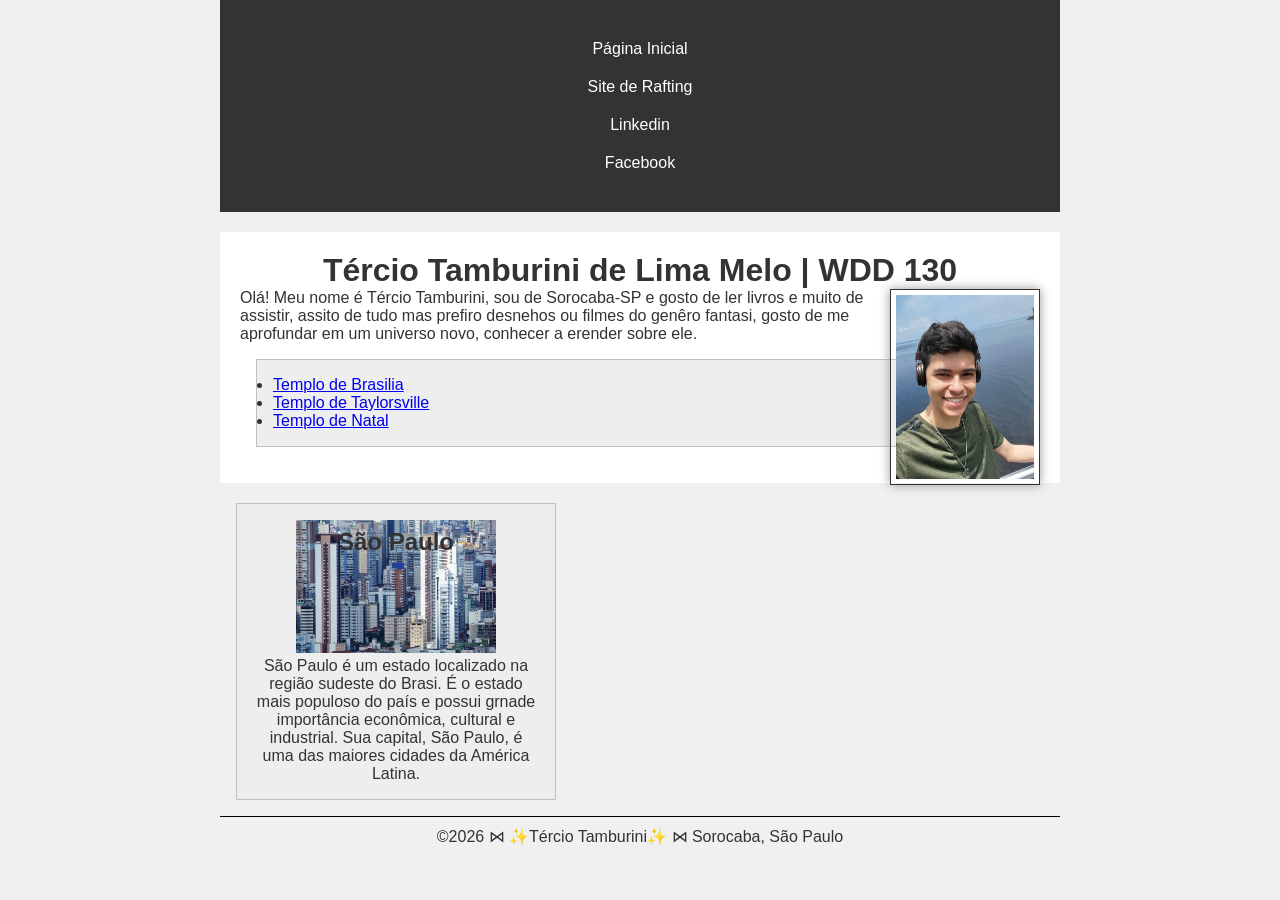
<file: index.html>
<!DOCTYPE html>
<html lang="pt-br">

<head>
    <meta charset="UTF-8">
    <meta name="viewport" content="width=device-width, initial-scale=1.0">
    <title>Tércio Tamburini de Lima Melo | WDD 130</title>
    <meta name="description"
      content="Página inicial de Tércio Tamburini de Lima Melo para o curso WDD130.">
    <meta name="author" content="Tércio Tamburini de Lima Melo">
    <link rel="stylesheet" href="estilos/estilos.css">
</head>

<body>

    <header>
        <nav>
            <a href="#">Página Inicial</a>
            <a href="wwr/">Site de Rafting</a>
            <a href="https://www.linkedin.com/in/t%C3%A9rcio-tamburini-a60530379/"
              target="_blank">Linkedin</a>
            <a href="https://www.facebook.com/teo.tamburini/" target="_blank">Facebook</a>

        </nav>
    </header>

    <main>
        <h1>Tércio Tamburini de Lima Melo | WDD 130</h1>
        <img src="imagens/perfil.jpg" alt="Olá, meu nome é Tércio Tamburini" width="200">

        <p>Olá! Meu nome é Tércio Tamburini, sou de Sorocaba-SP e gosto de ler livros e muito de
            assistir, assito de tudo mas prefiro desnehos ou filmes do genêro fantasi, gosto de me
            aprofundar em um universo novo, conhecer a erender sobre ele.</p>

        <ul class=" caixa">
            <li><a href="https://www.churchofjesuschrist.org/temples/details/brasilia-brazil-temple?lang=por" " target="
                  _blank">Templo de Brasilia</a></li>
            <li><a href="https://www.churchofjesuschrist.org/temples/details/taylorsville-utah-temple?lang=por"
                  target="_blank">Templo de Taylorsville</a></li>
            <li><a href="https://www.churchofjesuschrist.org/temples/details/natal-brazil-temple?lang=por"
                  target="_blank">Templo de Natal</a>
            </li>
        </ul>
    </main>

    <aside class="caixa">
        <h2>São Paulo</h2>
        <img src="imagens/sao-paulo.jpg" alt="Paisagem de São Paulo">
        <p>
            São Paulo é um estado localizado na região sudeste do Brasi.
            É o estado mais populoso do país e possui grnade importância
            econômica, cultural e industrial. Sua capital, São Paulo, é uma das
            maiores cidades da América Latina.
        </p>
    </aside>

    <footer>
        <p>©2026 ⋈ ✨Tércio Tamburini✨ ⋈ Sorocaba, São Paulo</p>
    </footer>

</body>

</html>
</file>
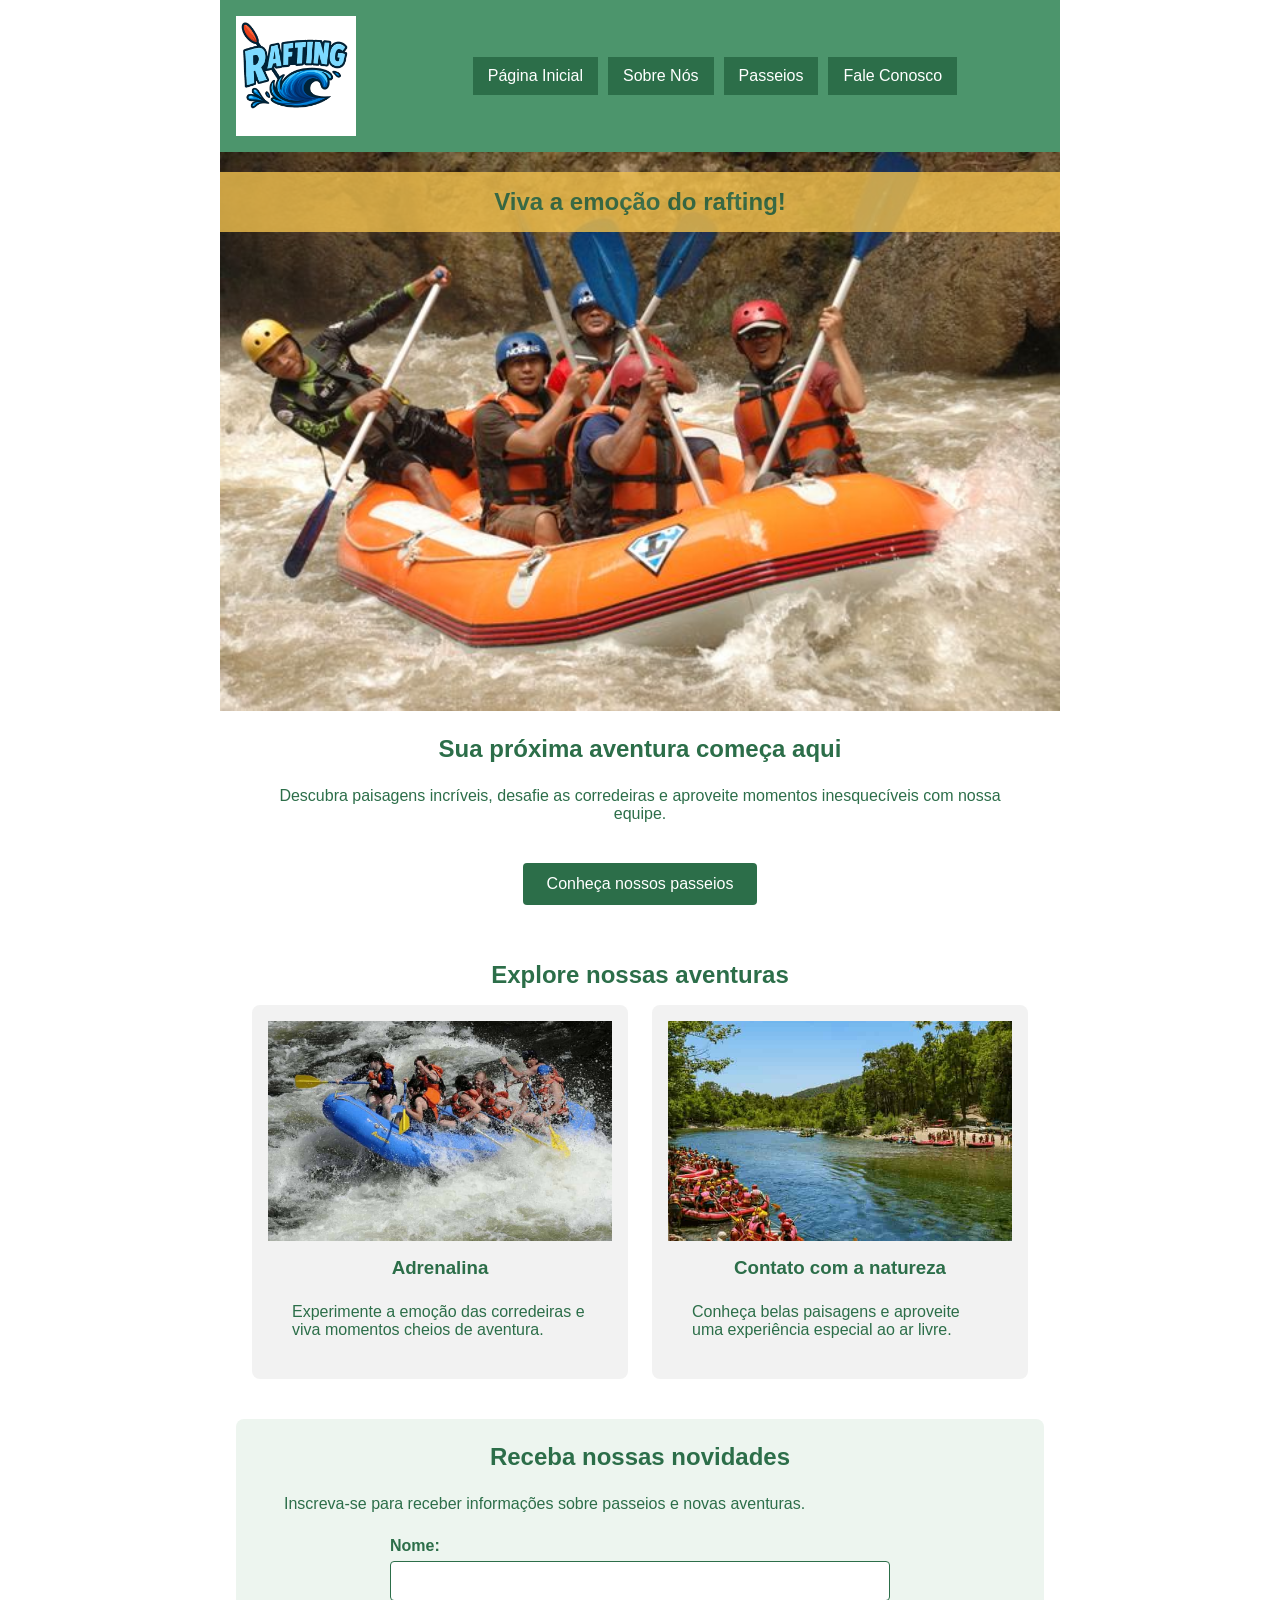
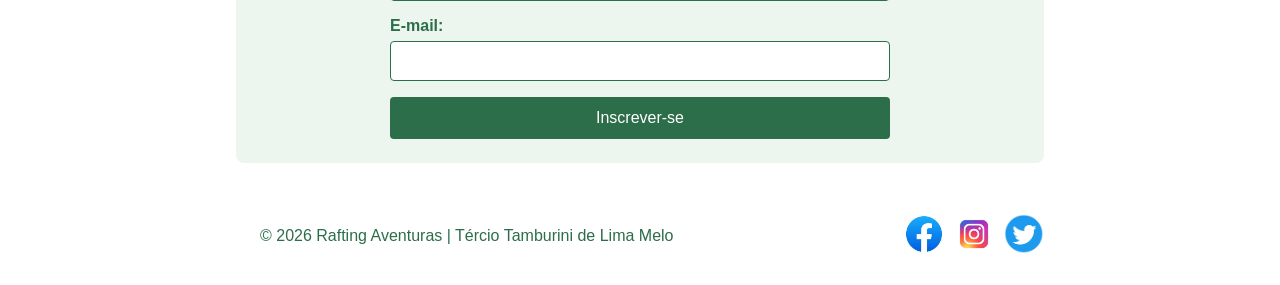
<file: wwr/index.html>
<!DOCTYPE html>
<html lang="pt-BR">

<head>
    <meta charset="UTF-8">
    <meta name="viewport" content="width=device-width, initial-scale=1.0">

    <title>Página Inicial | Rafting Aventuras</title>

    <meta name="description"
      content="Descubra as aventuras de rafting, explore nossos passeios e prepare-se para uma experiência emocionante na natureza.">

    <meta name="author" content="Tércio Tamburini de Lima Melo">

    <link rel="stylesheet" href="estilos/rafting.css">
</head>

<body>

    <header>
        <img src="imagens/logo.png" alt="Logo da Rafting Aventuras">

        <nav>
            <a href="index.html">Página Inicial</a>
            <a href="sobre.html">Sobre Nós</a>
            <a href="passeios.html">Passeios</a>
            <a href="contato.html">Fale Conosco</a>
        </nav>
    </header>

    <main>
        <section class="hero">
            <img src="imagens/rafting.jpg" alt="Grupo praticando rafting nas corredeiras de um rio">

            <h1>Viva a emoção do rafting!</h1>
        </section>

        <section class="chamada-inicial">
            <h2>Sua próxima aventura começa aqui</h2>

            <p>
                Descubra paisagens incríveis, desafie as corredeiras e
                aproveite momentos inesquecíveis com nossa equipe.
            </p>

            <a href="passeios.html">Conheça nossos passeios</a>
        </section>

        <section class="destaques">
            <h2>Explore nossas aventuras</h2>

            <div class="grade-destaques">
                <article>
                    <img src="imagens/rafting-aventura.jpg"
                      alt="Participantes aproveitando uma aventura de rafting">

                    <h3>Adrenalina</h3>

                    <p>
                        Experimente a emoção das corredeiras e viva
                        momentos cheios de aventura.
                    </p>
                </article>

                <article>
                    <img src="imagens/rafting-natureza.jpg" alt="Rafting em meio à natureza">

                    <h3>Contato com a natureza</h3>

                    <p>
                        Conheça belas paisagens e aproveite uma experiência
                        especial ao ar livre.
                    </p>
                </article>
            </div>
        </section>

        <section class="newsletter">
            <h2>Receba nossas novidades</h2>

            <p>
                Inscreva-se para receber informações sobre passeios
                e novas aventuras.
            </p>

            <form action="#" method="get">
                <div class="campo-newsletter">
                    <label for="nome-newsletter">Nome:</label>
                    <input type="text" id="nome-newsletter" name="nome" autocomplete="name"
                      required>
                </div>

                <div class="campo-newsletter">
                    <label for="email-newsletter">E-mail:</label>
                    <input type="email" id="email-newsletter" name="email" autocomplete="email"
                      required>
                </div>

                <button type="submit">Inscrever-se</button>
            </form>
        </section>
    </main>

    <footer>
        <p>© 2026 Rafting Aventuras | Tércio Tamburini de Lima Melo</p>

        <nav class="redes-sociais">
            <a href="#">
                <img src="imagens/facebook.png" alt="Facebook">
            </a>

            <a href="#">
                <img src="imagens/instagram.png" alt="Instagram">
            </a>

            <a href="#">
                <img src="imagens/twitter.png" alt="Twitter">
            </a>
        </nav>
    </footer>

</body>

</html>
</file>
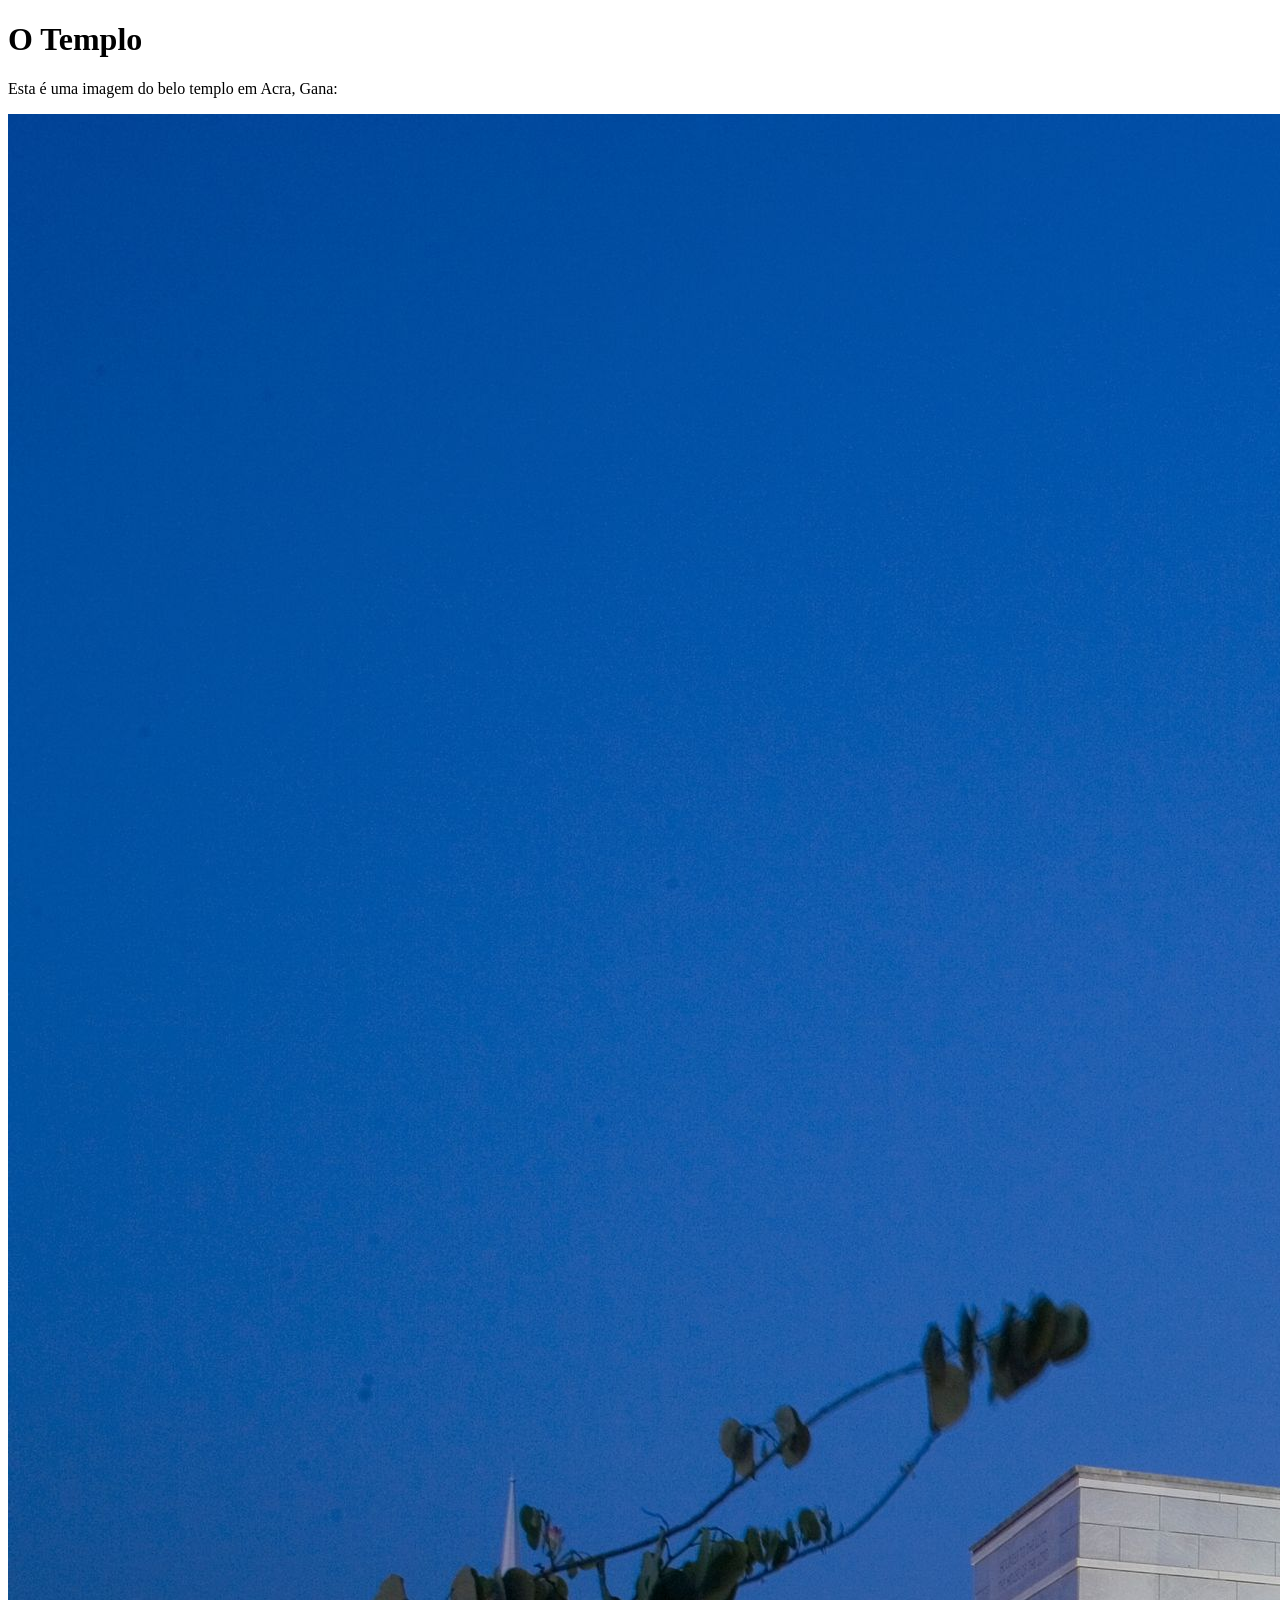
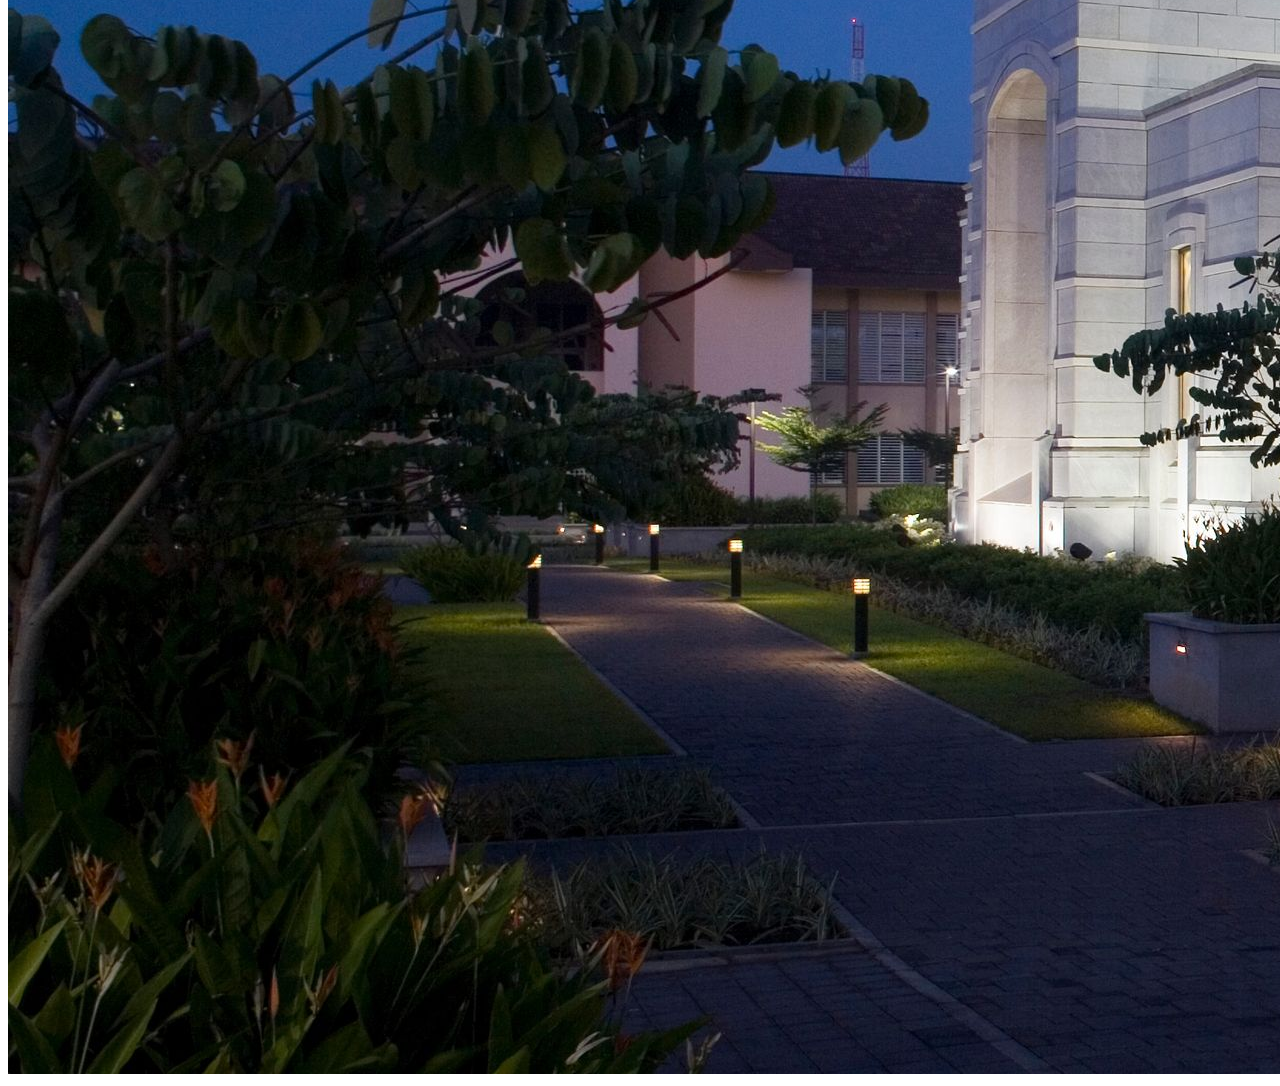
<file: semana01/imagens.html>
<!DOCTYPE html>
<html lang="pt-br">
<head>
    <meta charset="UTF-8">
    <meta name="viewport" content="width=device-width, initial-scale=1.0">
    <title>Imagem do Templo</title>
</head>
<body>
    <h1>O Templo</h1>
    <p>Esta é uma imagem do belo templo em Acra, Gana:</p>
    <img src="imagens/templo-largo.jpeg" alt="O Templo de Acra, Gana">
    
</body>
</html>
</file>
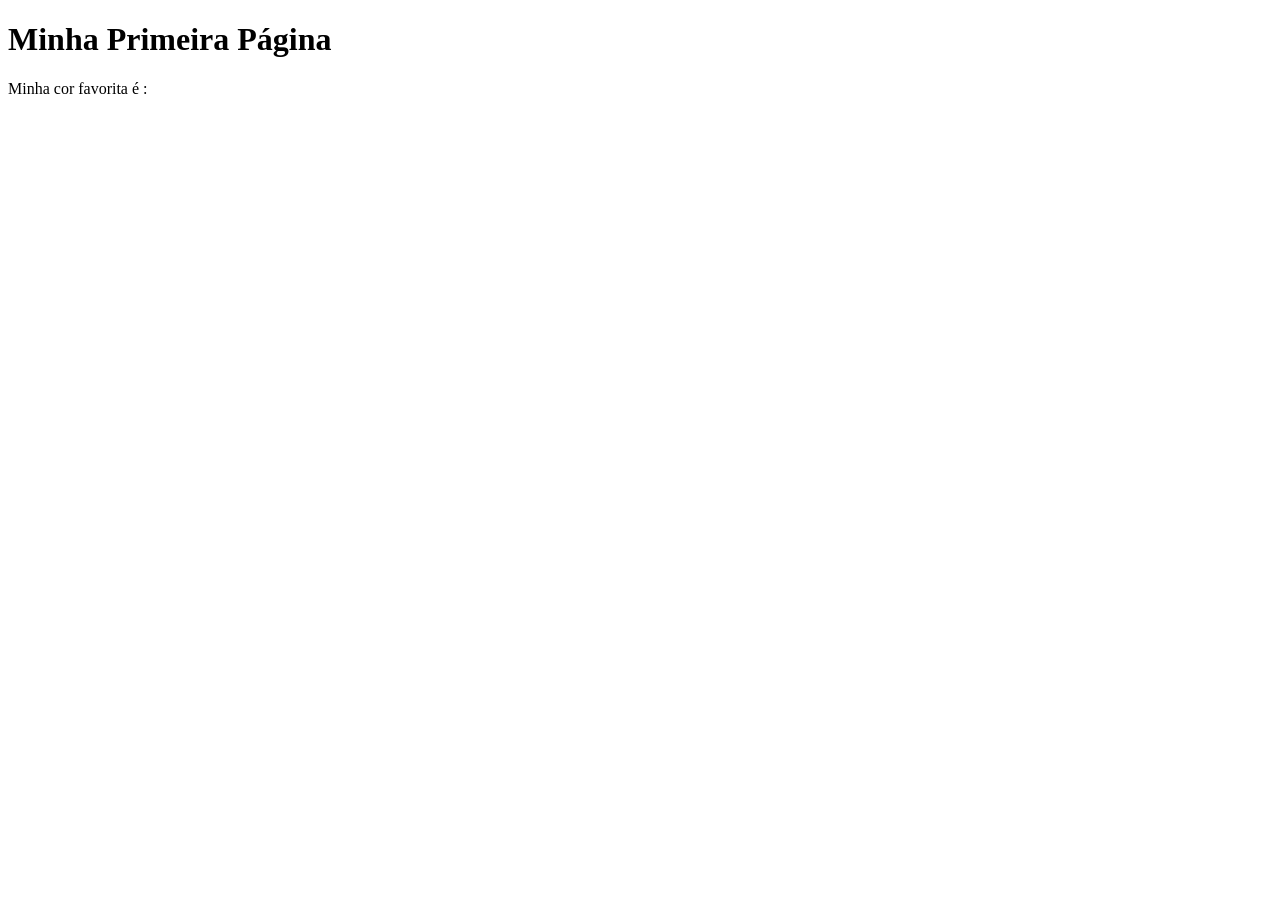
<file: semana01/primeira-pagina.html>
<!DOCTYPE html>
<html lang="pt-br">
<head>
    <meta charset="UTF-8">
    <meta name="viewport" content="width=device-width, initial-scale=1.0">
    <title>Minha Primeira Página</title>
</head>
<body>
    <h1>Minha Primeira Página</h1>
    <p>Minha cor favorita é : </p>
</body>
</html>
</file>
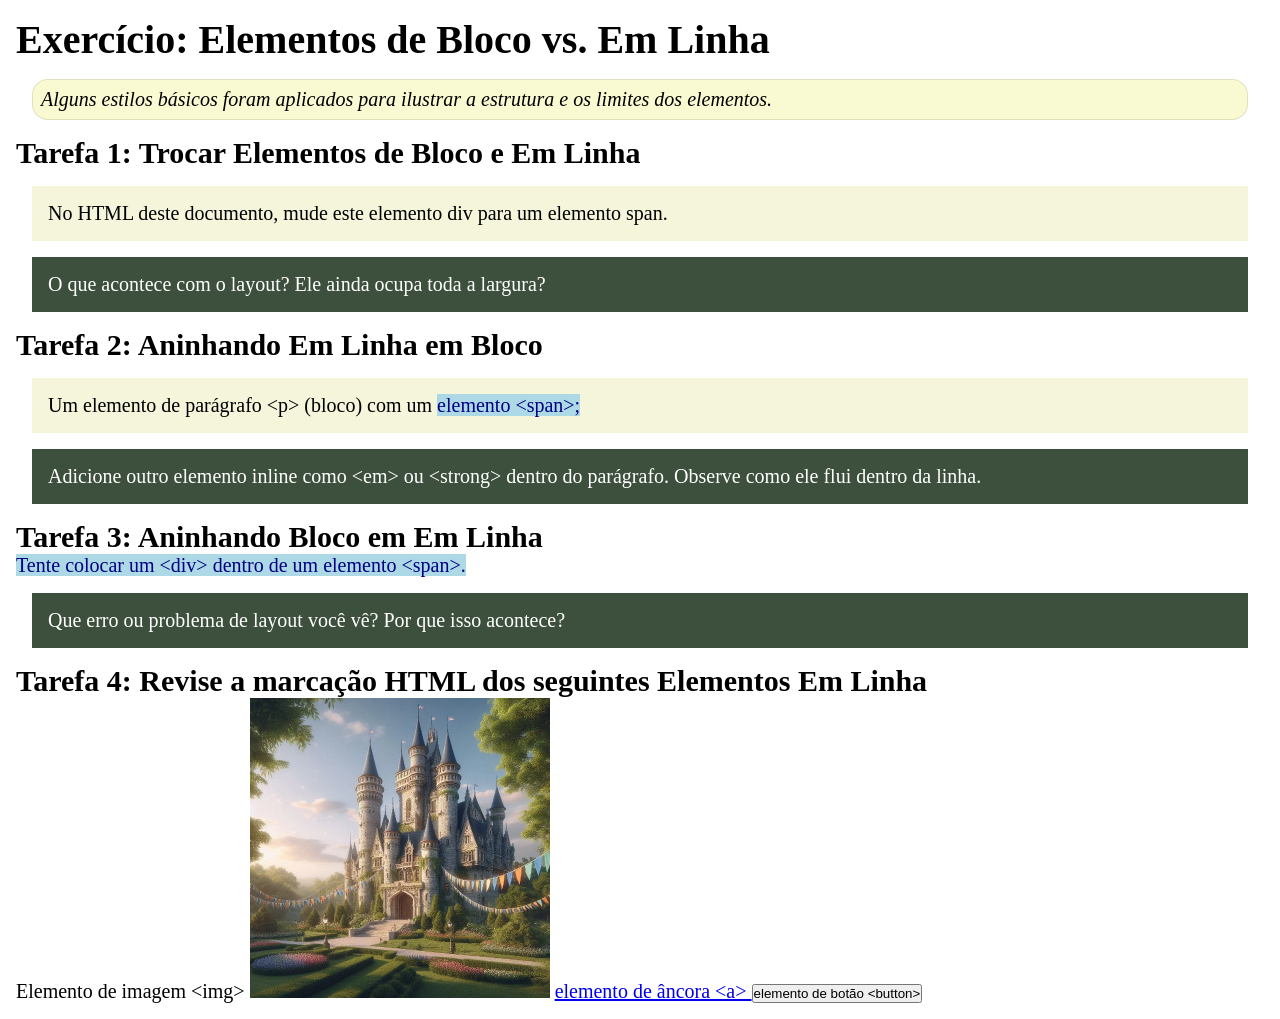
<file: semana02/bloco-vs-inline.html>
<!DOCTYPE html>
<html lang="pt-br">

<head>
    <meta charset="UTF-8">
    <meta name="viewport" content="width=device-width, initial-scale=1.0">
    <title>Exercício: Elementos de Bloco vs. Inline</title>
    <link rel="stylesheet" href="estilos/bloco-vs-inline.css">
</head>

<body>
    <main>
        <h1>Exercício: Elementos de Bloco vs. Em Linha</h1>
        <p class="note">Alguns estilos básicos foram aplicados para ilustrar a estrutura e os limites dos elementos.</p>

        <h2>Tarefa 1: Trocar Elementos de Bloco e Em Linha</h2>
        <div>No HTML deste documento, mude este elemento div para um elemento span.</div>

        <p class="question">O que acontece com o layout? Ele ainda ocupa toda a largura?</p>

        <h2>Tarefa 2: Aninhando Em Linha em Bloco</h2>
        <p>Um elemento de parágrafo &lt;p&gt; (bloco) com um <span>elemento &lt;span&gt;;</span></p>
        <p class="question">Adicione outro elemento inline como &lt;em&gt; ou &lt;strong&gt; dentro do parágrafo.
            Observe como ele flui dentro da linha.</p>

        <h2>Tarefa 3: Aninhando Bloco em Em Linha</h2>
        <span>Tente colocar um &lt;div&gt; dentro de um elemento &lt;span&gt;.</span>
        <p class="question">Que erro ou problema de layout você vê? Por que isso acontece?</p>


        <h2>Tarefa 4: Revise a marcação HTML dos seguintes Elementos Em Linha</h2>
        Elemento de imagem &lt;img&gt;
        <img src="imagens/castelo.webp" alt="imagem (imagens estão em linha)" width="300" height="300">
        <a href="https://churchofjesuschrist.org">elemento de âncora &lt;a&gt; </a>
        <button type="button">elemento de botão &lt;button&gt;</button>
    </main>
</body>

</html>
</file>
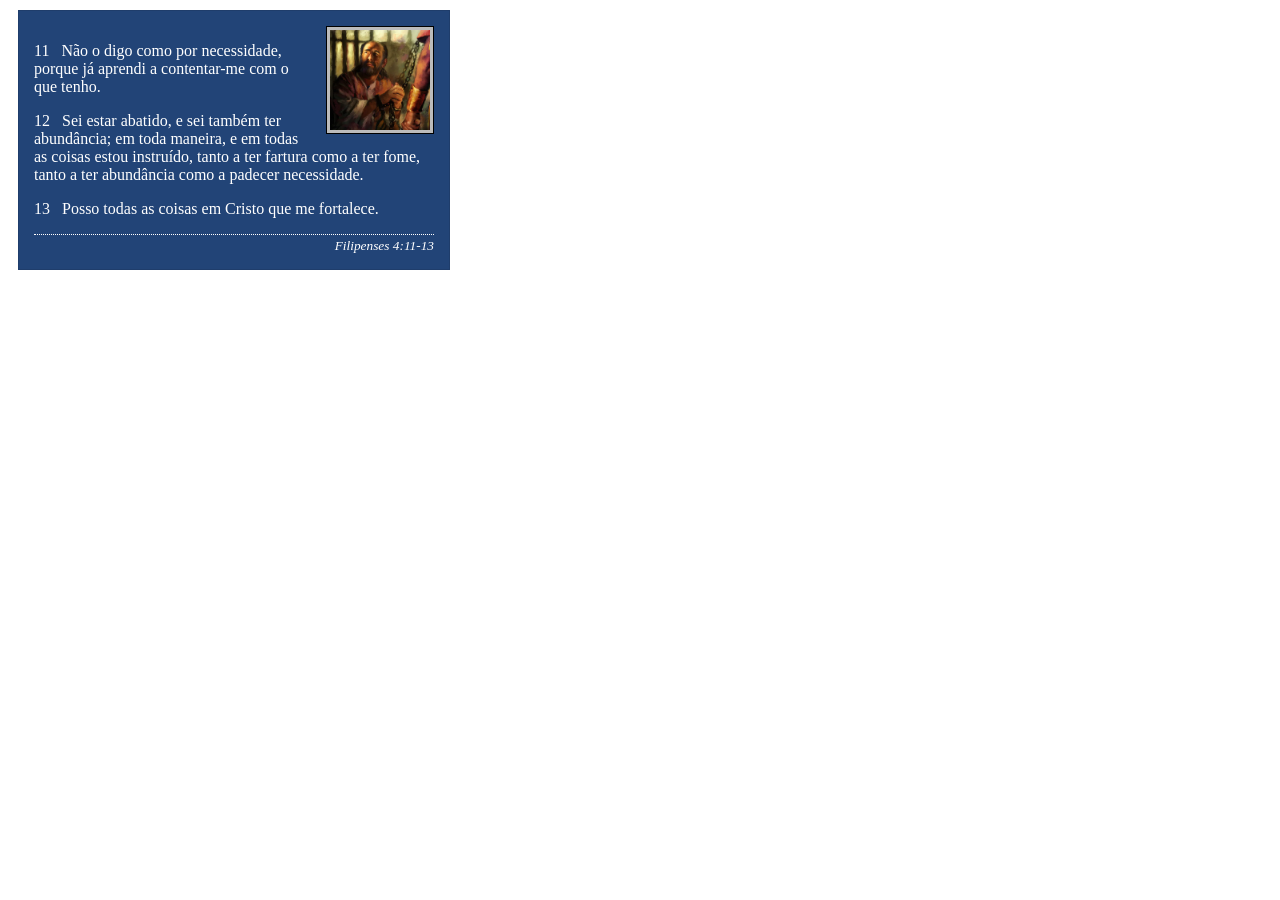
<file: semana02/box-model-solucao.html>
<!DOCTYPE html>
<html lang="pt-br">

<head>
    <meta charset="UTF-8">
    <meta name="viewport" content="width=device-width, initial-scale=1.0">
    <title>Atividade de Box Model</title>
    <link rel="stylesheet" href="estilos/box-model-solucao.css">
</head>

<body>
    <main>
        <div class="callout">
            <img src="imagens/apostolo-paulo-preso.webp" alt="Apóstolo Paulo - Preso em Roma" width="200" height="200">
            <blockquote>
                <p>11 &nbsp; Não o digo como por necessidade, porque já aprendi a contentar-me com o que tenho.</p>
                <p>12 &nbsp; Sei estar abatido, e sei também ter abundância; em toda maneira, e em todas as coisas estou
                    instruído, tanto a ter fartura como a ter fome, tanto a ter abundância como a padecer necessidade.
                </p>
                <p>13 &nbsp; Posso todas as coisas em Cristo que me fortalece.</p>
            </blockquote>
            <cite>Filipenses 4:11-13</cite>
        </div>
    </main>
</body>

</html>
</file>
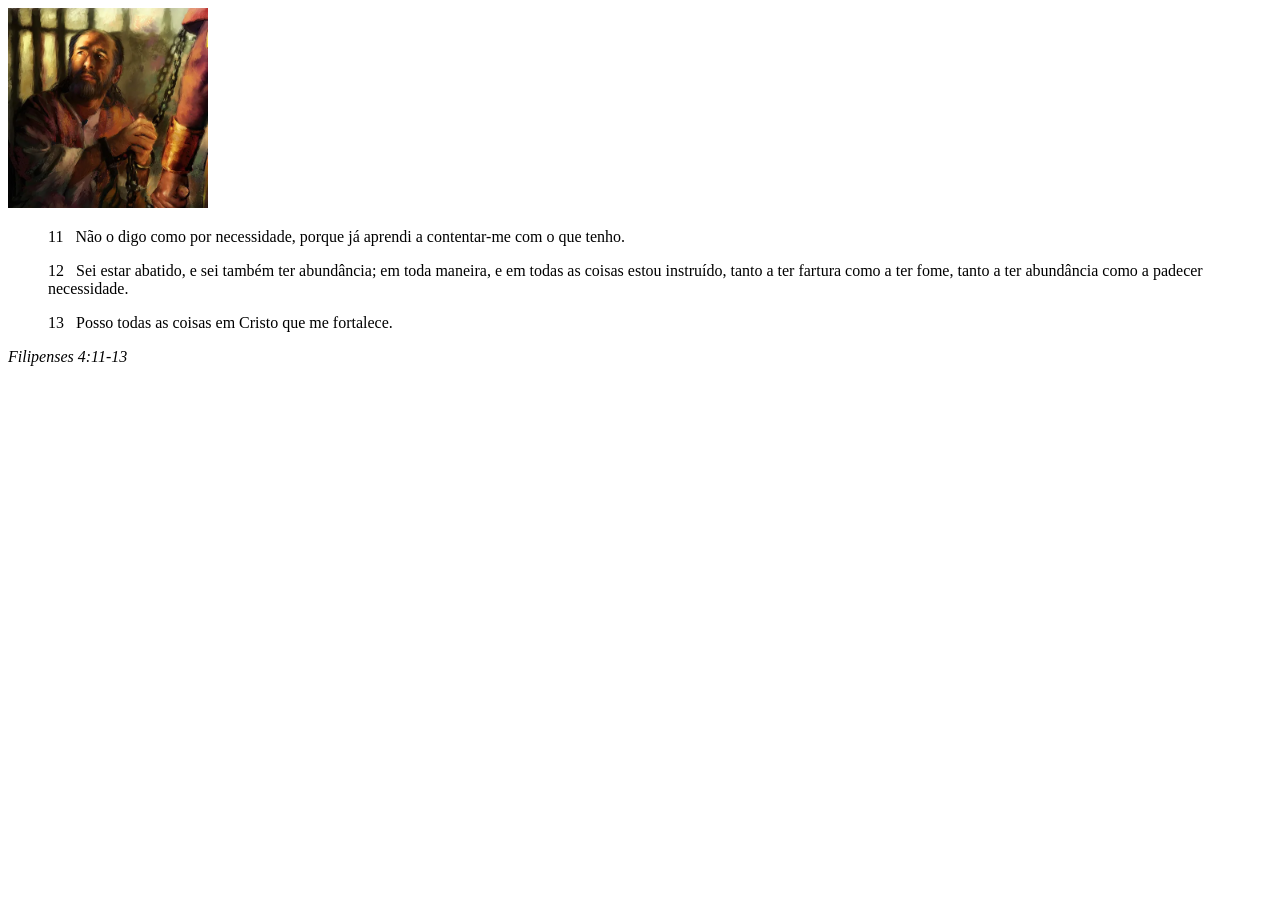
<file: semana02/box-model.html>
<!DOCTYPE html>
<html lang="pt-br">
<head>
    <meta charset="UTF-8">
    <meta name="viewport" content="width=device-width, initial-scale=1.0">
    <title>Atividade de Box Model</title>
</head>
<body>
    <main>
        <div class="callout">
            <img src="imagens/apostolo-paulo-preso.webp" alt="Apóstolo Paulo - Preso em Roma" width="200" height="200">
            <blockquote>
                <p>11 &nbsp; Não o digo como por necessidade, porque já aprendi a contentar-me com o que tenho.</p>
                <p>12 &nbsp; Sei estar abatido, e sei também ter abundância; em toda maneira, e em todas as coisas estou instruído, tanto a ter fartura como a ter fome, tanto a ter abundância como a padecer necessidade.</p>
                <p>13 &nbsp; Posso todas as coisas em Cristo que me fortalece.</p>
            </blockquote>
            <cite>Filipenses 4:11-13</cite>
        </div>
    </main>
</body>
</html>
</file>
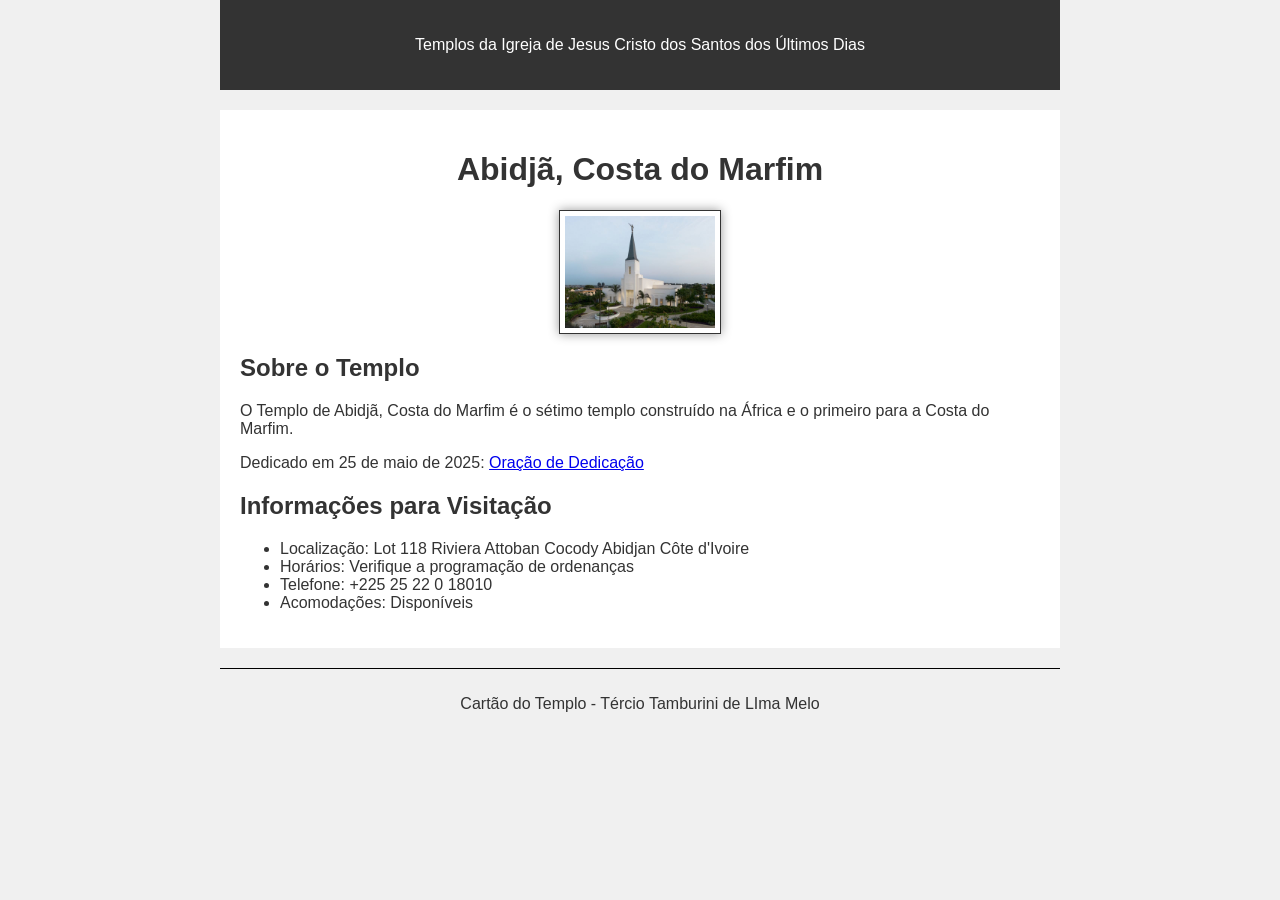
<file: semana02/templo.html>
<!DOCTYPE html>
<html lang="pt-br">

<head>
    <meta charset="UTF-8">
    <meta name="viewport" content="width=device-width, initial-scale=1.0">
    <title>Cartão do Templo - Abidjã, Costa do Marfim</title>
    <link rel="stylesheet" href="estilos/templo.css">
</head>

<body>
    <header>
        <p>Templos da Igreja de Jesus Cristo dos Santos dos Últimos Dias</p>
    </header>
    <main>
        <h1>Abidjã, Costa do Marfim</h1>
        <picture>
            <img src="imagens/abidja-costa-do-marfim.jpeg" alt="Templo de Abidjã, Costa do Marfim">
        </picture>
        <section>
            <h2>Sobre o Templo</h2>
            <p>O Templo de Abidjã, Costa do Marfim é o sétimo templo construído na África e o
                primeiro para a Costa do Marfim.</p>
            <p>Dedicado em 25 de maio de 2025: <a
                  href="https://www.churchofjesuschrist.org/temples/dedicatory-prayer/abidjan-ivory-coast-temple/2025-05-25?lang=eng"
                  target="_blank" rel="noopener noreferrer">Oração de Dedicação</a></p>
        </section>
        <section>
            <h2>Informações para Visitação</h2>
            <ul>
                <li>Localização: Lot 118 Riviera Attoban Cocody Abidjan Côte d'Ivoire</li>
                <li>Horários: Verifique a programação de ordenanças</li>
                <li>Telefone: +225 25 22 0 18010</li>
                <li>Acomodações: Disponíveis</li>
            </ul>
        </section>
    </main>
    <footer>
        <p>Cartão do Templo - Tércio Tamburini de LIma Melo</p>
    </footer>
</body>

</html>
</file>
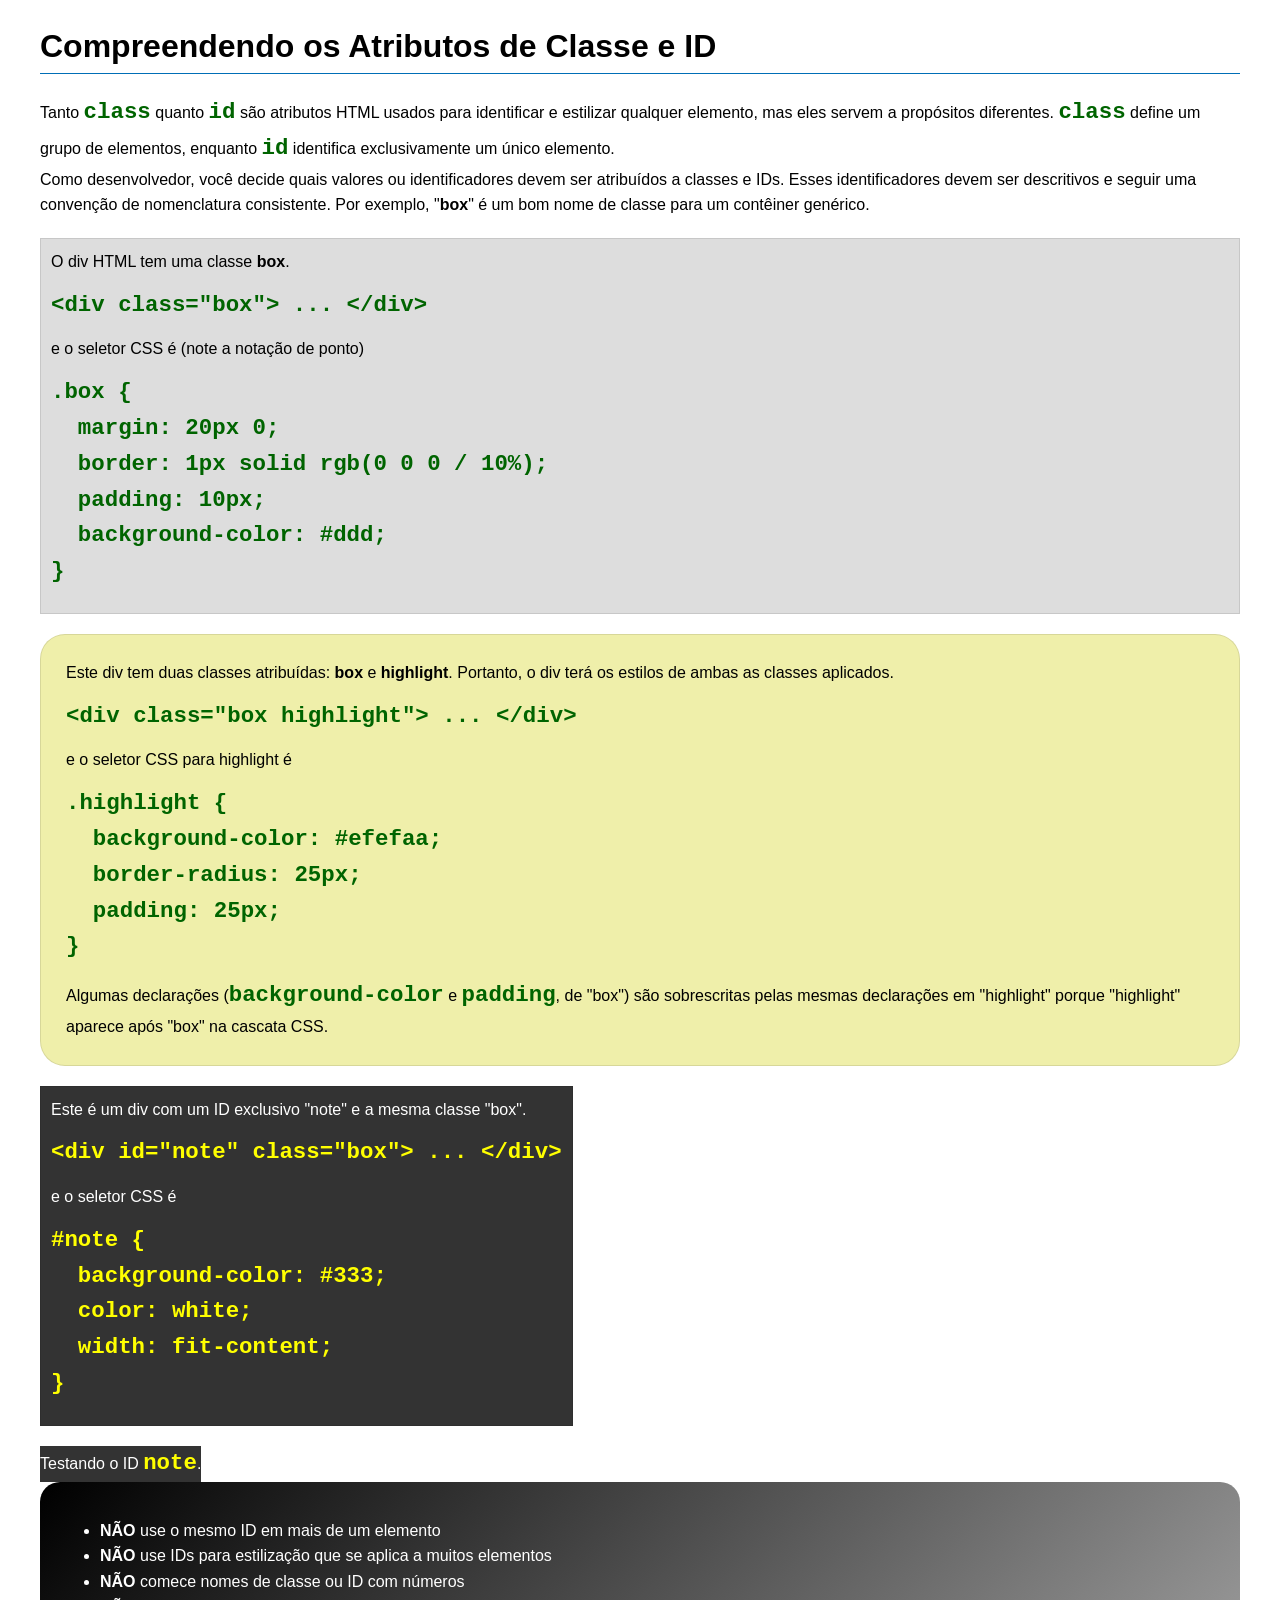
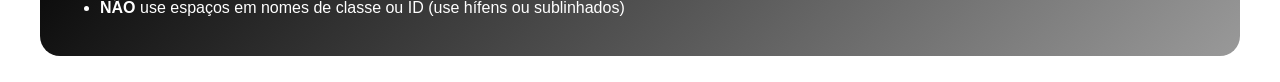
<file: semana03/classe-e-id.html>
<!DOCTYPE html>
<html lang="pt-br">

<head>
    <meta charset="UTF-8">
    <meta name="viewport" content="width=device-width, initial-scale=1.0">
    <title>Atributos de Classe vs ID</title>
    <link rel="stylesheet" href="estilos/classe-e-id.css">
</head>

<body>
    <h1>Compreendendo os Atributos de Classe e ID</h1>
    <p>Tanto <code>class</code> quanto <code>id</code> são atributos HTML usados para identificar e estilizar qualquer
        elemento, mas eles servem a propósitos diferentes. <code>class</code> define um grupo de elementos, enquanto
        <code>id</code> identifica exclusivamente um único elemento.
    </p>
    <p>Como desenvolvedor, você decide quais valores ou identificadores devem ser atribuídos a classes e IDs. Esses
        identificadores devem ser descritivos e seguir uma convenção de nomenclatura consistente. Por exemplo,
        "<strong>box</strong>" é um bom nome de classe para um contêiner genérico.</p>
    <div class="box">
        <p>O div HTML tem uma classe <strong>box</strong>.</p>
        <pre><code class="html">&lt;div class="box"&gt; ... &lt;/div&gt;</code></pre>
        e o seletor CSS é (note a notação de ponto)
        <pre><code class="css">.box {
  margin: 20px 0;
  border: 1px solid rgb(0 0 0 / 10%);
  padding: 10px;
  background-color: #ddd; 
}</code></pre>
    </div>

    <div class="box highlight">
        <p>Este div tem duas classes atribuídas: <strong>box</strong> e <strong>highlight</strong>. Portanto, o div terá
            os estilos de ambas as classes aplicados.</p>
        <pre><code class="html">&lt;div class="box highlight"&gt; ... &lt;/div&gt;</code></pre>
        e o seletor CSS para highlight é
        <pre><code class="css">.highlight {
  background-color: #efefaa;
  border-radius: 25px;
  padding: 25px;
}</code></pre>
        <p>Algumas declarações (<code>background-color</code> e <code>padding</code>, de "box") são sobrescritas pelas
            mesmas declarações em "highlight" porque "highlight" aparece após "box" na cascata CSS.</p>
    </div>

    <div id="note" class="box">
        <p>Este é um div com um ID exclusivo "note" e a mesma classe "box".</p>
        <pre><code class="html">&lt;div id="note" class="box"&gt; ... &lt;/div&gt;</code></pre>
        e o seletor CSS é
        <pre><code class="css">#note {
  background-color: #333;
  color: white;
  width: fit-content;
}</code></pre>
    </div>

    <div id="note">
        <p>Testando o ID <code>note</code>.</p>
    </div>

    <section id="melhor-pratica">
        <ul>
            <li><strong>NÃO</strong> use o mesmo ID em mais de um elemento</li>
            <li><strong>NÃO</strong> use IDs para estilização que se aplica a muitos elementos</li>
            <li><strong>NÃO</strong> comece nomes de classe ou ID com números</li>
            <li><strong>NÃO</strong> use espaços em nomes de classe ou ID (use hífens ou sublinhados)</li>
        </ul>
    </section>

    <br>

</body>

</html>
</file>
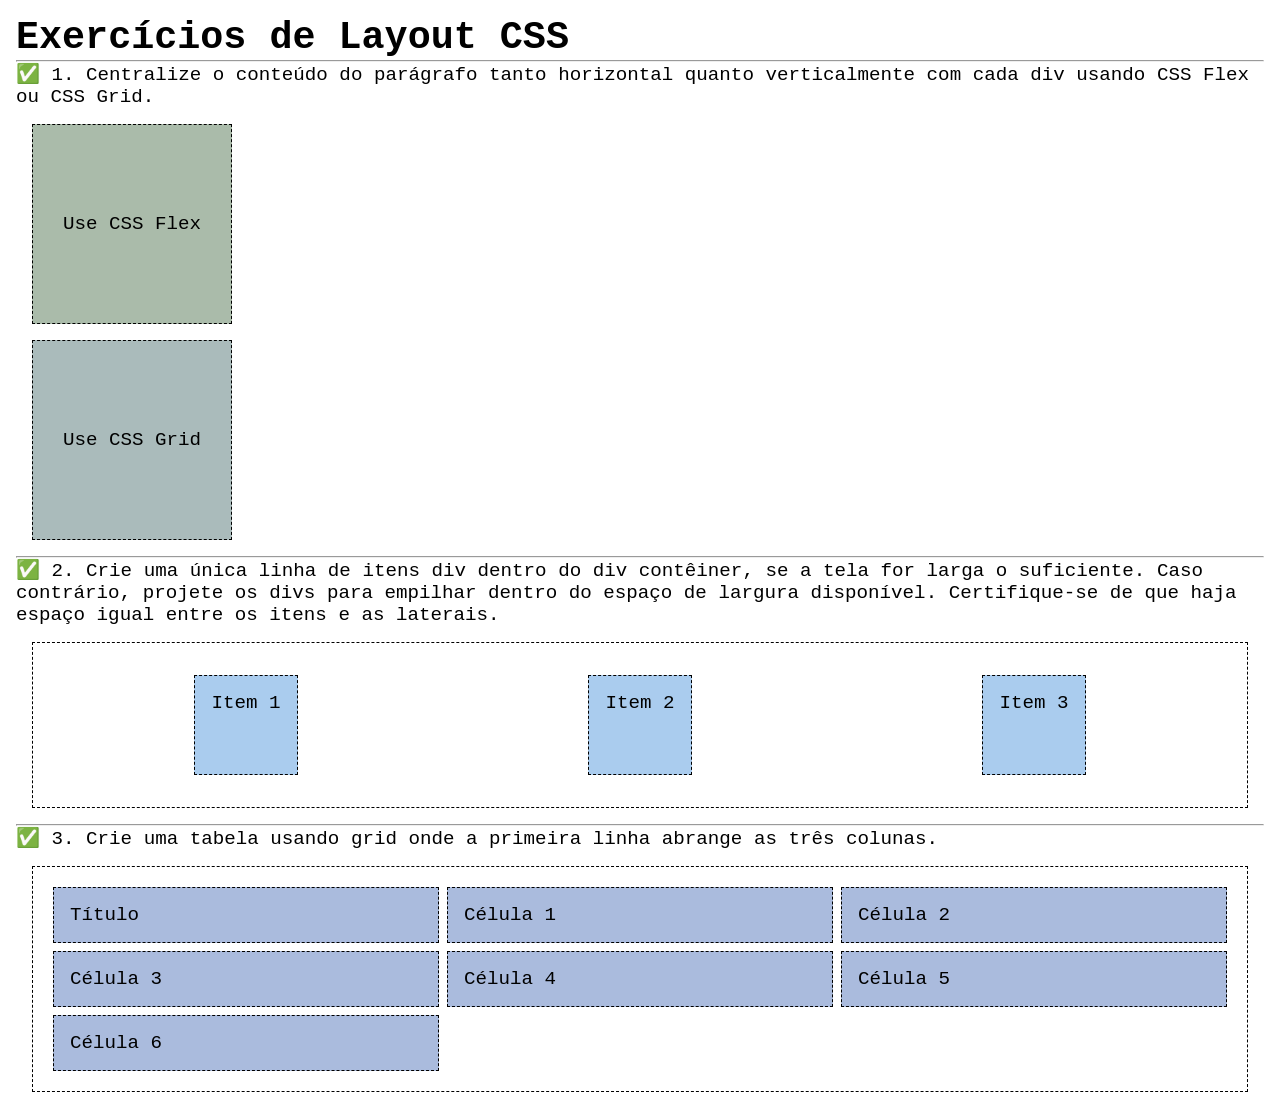
<file: semana04/exercicios-layout.html>
<!DOCTYPE html>
<html lang="pt-br">

<head>
    <meta charset="UTF-8">
    <meta name="viewport" content="width=device-width, initial-scale=1.0">
    <title>Exercícios de Layout CSS</title>
    <link rel="stylesheet" href="estilos/solucoes-dos-exercicios-de-layout.css">
</head>

<body>
    <main>
        <h1>Exercícios de Layout CSS</h1>
        <hr>
        <p>✅ 1. Centralize o conteúdo do parágrafo tanto horizontal quanto verticalmente com cada div usando CSS Flex ou
            CSS Grid.
        </p>
        <div class="one flex">
            <p>Use CSS Flex</p>
        </div>
        <div class="one grid">
            <p>Use CSS Grid</p>
        </div>
        <hr>
        <p>✅ 2. Crie uma única linha de itens div dentro do div contêiner, se a tela for larga o suficiente. Caso
            contrário, projete os
            divs para empilhar dentro do espaço de largura disponível. Certifique-se de que haja espaço igual entre os
            itens e as laterais.</p>
        <div class="container2">
            <div class="dois">
                <p>Item 1</p>
            </div>
            <div class="dois">
                <p>Item 2</p>
            </div>
            <div class="dois">
                <p>Item 3</p>
            </div>
        </div>
        <hr>
        <p>✅ 3. Crie uma tabela usando grid onde a primeira linha abrange as três colunas. </p>
        <div class="container3">
            <div class="tres colunas-3">
                <p>Título</p>
            </div>
            <div class="tres">
                <p>Célula 1</p>
            </div>
            <div class="tres">
                <p>Célula 2</p>
            </div>
            <div class="tres">
                <p>Célula 3</p>
            </div>
            <div class="tres">
                <p>Célula 4</p>
            </div>
            <div class="tres">
                <p>Célula 5</p>
            </div>
            <div class="tres">
                <p>Célula 6</p>
            </div>

        </div>
    </main>
</body>

</html>
</file>
<file: estilos/estilos.css>
* {
    margin: 0;
    padding: 0;
    box-sizing: border-box;
}

body {
    font-family: Arial, sans-serif;
    max-width: 840px;
    margin: 0 auto;
    padding: 0;
    background-color: #f0f0f0;
    color: #333;
}

header {
    background-color: #333;
    color: white;
    padding: 20px;
    text-align: center;
}

nav {
    background-color: #333;
    padding: 10px;
}

nav a {
    color: white;
    text-decoration: none;
    margin: 0 15px;
    padding: 10px;
    display: block;
}

main {
    max-width: 840px;
    margin: 20px auto;
    padding: 20px;
    background-color: white;
}

h1 {
    text-align: center;
    color: #333;
}

main img {
    width: 150px;
    height: auto;
    float: right;
    margin: 0 0 1rem 1rem;
    border: 1px solid #333;
    padding: 5px;
    box-shadow: 0 0 10px #999;
}

p {
    padding: 0;
}

.caixa {
    margin: 1rem;
    border: 1px solid rgb(0 0 0 / 0.2);
    padding: 1rem;
    background-color: #eee;
    color: #333;
}

aside {
    width: 20rem;
    text-align: center;
    position: relative
}

aside img {
    width: 200px;
    height: auto;
}

aside h2 {
    position: absolute;
    top: 1.5rem;
    left: 0;
    width: 100%;
}

footer {
    margin-top: 15px;
    border-top: 1px solid #000;
    text-align: center;
    padding: 10px;
}
</file>
<file: wwr/estilos/rafting.css>
:root {
    --primary-color: #2C6E49;
    --secondary-color: #4C956C;
    --accent1-color: #F2C14E;
    --accent2-color: #FFFFFF;

    --heading-font: Arial, sans-serif;
    --paragraph-font: Arial, sans-serif;

    --nav-background-color: #2C6E49;
    --nav-link-color: #FFFFFF;
    --nav-hover-link-color: #F2C14E;
    --nav_hover_background-color: #214F35;
}

* {
    margin: 0;
    padding: 0;
    box-sizing: border-box;
}

body {
    font-family: var(--paragraph-font);
    color: var(--primary-color);
}

header,
main,
footer {
    width: 100%;
    max-width: 840px;
    margin: 0 auto;
}

h1,
h2 {
    font-family: var(--heading-font);
    color: var(--primary-color);
    text-align: center;
}

nav,
p,
article {
    margin: 16px;
    padding: 8px;
}

.redes-sociais a {
    text-decoration: none;
}

header {
    display: grid;
    grid-template-columns: 150px 1fr;
    align-items: center;
    padding: 16px;
    background-color: var(--secondary-color);
}

header > img {
    width: 120px;
    height: auto;
}

header nav {
    display: flex;
    justify-content: center;
    gap: 10px;
}

header nav a {
    color: var(--nav-link-color);
    background-color: var(--nav-background-color);
    padding: 10px 15px;
    text-decoration: none;
}

header nav a:hover {
    color: var(--nav-hover-link-color);
    background-color: var(--nav_hover_background-color);
}

.hero {
    position: relative;
}

.historia {
    display: grid;
    grid-template-columns: 1fr 1fr 1fr;
    align-items: center;
    gap: 20px;
}

.historia h2 {
    grid-column: 1 / 4;
}

.historia img {
    width: 100%;
    height: auto;
}

.hero img {
    display: block;
    width: 100%;
    height: auto;
}

.hero h1 {
    position: absolute;
    top: 20px;
    width: 100%;
    padding: 16px;
    text-align: center;
    opacity: 0.8;
    background-color: var(--accent1-color);
    color: var(--primary-color);
}

.hero article {
    position: absolute;
    bottom: 20px;
    left: 20px;
    right: 20px;
    background-color: rgba(44, 110, 73, 0.8);
    color: var(--accent2-color);
    padding: 16px;
}

.hero article img {
    float: right;
    width: 125px;
}

footer {
    display: flex;
    justify-content: space-between;
    align-items: center;
    padding: 16px;
}

footer .redes-sociais {
    display: flex;
    gap: 10px;
    margin: 0;
    padding: 0;
}

footer .redes-sociais img {
    width: 40px;
    height: 40px;
}

.aventuras {
    margin: 16px;
    padding: 8px;
}

.aventuras h2 {
    margin-bottom: 20px;
}

.galeria {
    display: grid;
    grid-template-columns: repeat(5, minmax(0, 1fr));
    gap: 10px;
    align-items: start;
}

.galeria figure {
    margin: 0;
    text-align: center;
}

.galeria img {
    width: 100%;
    height: 120px;
    object-fit: cover;
    display: block;
}

.galeria figcaption {
    margin-top: 8px;
    text-align: center;
}

.contato {
    margin: 16px;
    padding: 8px;
}

.contato h1 {
    margin-bottom: 20px;
}

.informacoes-contato {
    display: grid;
    grid-template-columns: 1fr 1fr;
    gap: 20px;
    align-items: start;
}

.dados-empresa,
.mapa {
    padding: 16px;
}

.dados-empresa p {
    margin: 12px 0;
}

.mapa {
    text-align: center;
}

.mapa iframe {
    width: 100%;
    max-width: 400px;
    border: none;
}

.funcionarios {
    margin: 16px;
    padding: 8px;
}

.funcionarios h2 {
    margin-bottom: 20px;
}

.equipe {
    display: grid;
    grid-template-columns: repeat(3, 1fr);
    gap: 20px;
}

.equipe figure {
    margin: 0;
    text-align: center;
}

.equipe img {
    width: 100%;
    height: 220px;
    object-fit: contain;
    display: block;
    background-color: #f2f2f2;
}

.equipe figcaption {
    padding: 10px;
    line-height: 1.5;
}

.formulario-contato {
    margin: 16px;
    padding: 8px;
}

.formulario-contato h2 {
    margin-bottom: 20px;
}

.formulario-contato form {
    display: flex;
    flex-direction: column;
    gap: 16px;
    max-width: 600px;
    margin: 0 auto;
}

.campo-formulario {
    display: flex;
    flex-direction: column;
    gap: 6px;
}

.campo-formulario label {
    font-weight: bold;
}

.campo-formulario input,
.campo-formulario textarea {
    font-family: var(--paragraph-font);
    font-size: 1rem;
    padding: 10px;
    border: 1px solid var(--primary-color);
    border-radius: 4px;
}

.campo-formulario textarea {
    resize: vertical;
}

.formulario-contato fieldset {
    padding: 16px;
    border: 1px solid var(--primary-color);
    border-radius: 4px;
}

.formulario-contato legend {
    font-weight: bold;
    padding: 0 8px;
}

.formulario-contato fieldset label {
    display: block;
    margin: 10px 0;
}

.formulario-contato input[type="radio"] {
    margin-right: 8px;
}

.newsletter {
    padding: 8px;
}

.newsletter input[type="checkbox"] {
    margin-right: 8px;
}

.formulario-contato button {
    align-self: center;
    padding: 12px 30px;
    border: none;
    border-radius: 4px;
    background-color: var(--nav-background-color);
    color: var(--nav-link-color);
    font-family: var(--paragraph-font);
    font-size: 1rem;
    cursor: pointer;
}

.formulario-contato button:hover {
    background-color: var(--nav_hover_background-color);
    color: var(--nav-hover-link-color);
}

.passeios,
.resumo-passeios,
.chamada-passeios {
    margin: 24px 16px;
    padding: 16px;
}

.passeios > h1,
.resumo-passeios > h2,
.chamada-passeios > h2 {
    margin-bottom: 20px;
}

.lista-passeios {
    display: grid;
    grid-template-columns: repeat(3, minmax(0, 1fr));
    gap: 20px;
    margin-top: 24px;
}

.passeio {
    padding: 16px;
    border: 1px solid #d5dfd8;
    border-radius: 8px;
    background-color: #f7faf8;
}

.passeio img {
    width: 100%;
    height: 180px;
    object-fit: cover;
    border-radius: 6px;
}

.passeio h2 {
    margin: 16px 0;
}

.passeio p {
    margin: 10px 0;
    padding: 0;
}

.resumo-passeios table {
    width: 100%;
    border-collapse: collapse;
}

.resumo-passeios th,
.resumo-passeios td {
    padding: 12px;
    border: 1px solid #b7c9bd;
    text-align: left;
}

.resumo-passeios th {
    background-color: var(--nav-background-color);
    color: var(--nav-link-color);
}

.resumo-passeios tbody tr:nth-child(even) {
    background-color: #f2f2f2;
}

.chamada-passeios {
    text-align: center;
    background-color: #edf5ef;
    border-radius: 8px;
}

.chamada-passeios a {
    display: inline-block;
    margin: 12px;
    padding: 12px 24px;
    background-color: var(--nav-background-color);
    color: var(--nav-link-color);
    text-decoration: none;
    border-radius: 4px;
}

.chamada-passeios a:hover {
    background-color: var(--nav_hover_background-color);
    color: var(--nav-hover-link-color);
}

@media (max-width: 700px) {
    .lista-passeios {
        grid-template-columns: 1fr;
    }

    .resumo-passeios {
        overflow-x: auto;
    }

    .resumo-passeios table {
        min-width: 550px;
    }
}

.chamada-inicial {
    padding: 24px 16px;
    text-align: center;
}

.chamada-inicial h2,
.destaques h2,
.newsletter h2 {
    margin-bottom: 16px;
}

.chamada-inicial a {
    display: inline-block;
    margin-top: 16px;
    padding: 12px 24px;
    background-color: var(--nav-background-color);
    color: var(--nav-link-color);
    text-decoration: none;
    border-radius: 4px;
}

.chamada-inicial a:hover {
    background-color: var(--nav_hover_background-color);
    color: var(--nav-hover-link-color);
}

.destaques {
    margin: 16px;
    padding: 16px;
}

.grade-destaques {
    display: grid;
    grid-template-columns: repeat(2, minmax(0, 1fr));
    gap: 24px;
}

.grade-destaques article {
    margin: 0;
    padding: 16px;
    background-color: #f2f2f2;
    border-radius: 8px;
}

.grade-destaques img {
    width: 100%;
    height: 220px;
    object-fit: cover;
}

.grade-destaques h3 {
    margin-top: 12px;
    text-align: center;
}

.newsletter {
    margin: 24px 16px;
    padding: 24px;
    background-color: #edf5ef;
    border-radius: 8px;
}

.newsletter form {
    display: grid;
    gap: 16px;
    max-width: 500px;
    margin: 0 auto;
}

.campo-newsletter {
    display: grid;
    gap: 6px;
}

.campo-newsletter label {
    font-weight: bold;
}

.campo-newsletter input {
    width: 100%;
    padding: 10px;
    font-size: 1rem;
    border: 1px solid var(--primary-color);
    border-radius: 4px;
}

.newsletter button {
    padding: 12px;
    border: none;
    border-radius: 4px;
    background-color: var(--nav-background-color);
    color: var(--nav-link-color);
    font-size: 1rem;
    cursor: pointer;
}

.newsletter button:hover {
    background-color: var(--nav_hover_background-color);
    color: var(--nav-hover-link-color);
}

@media (max-width: 700px) {
    .grade-destaques {
        grid-template-columns: 1fr;
    }
}

/* Ajustes para tablets e celulares */
@media (max-width: 700px) {
    header {
        grid-template-columns: 1fr;
        justify-items: center;
        gap: 12px;
    }

    header nav {
        flex-wrap: wrap;
        gap: 8px;
    }

    header nav a {
        padding: 10px;
    }

    .historia {
        grid-template-columns: 1fr;
    }

    .historia h2 {
        grid-column: auto;
    }

    .galeria {
        grid-template-columns: repeat(2, minmax(0, 1fr));
    }

    .informacoes-contato {
        grid-template-columns: 1fr;
    }

    .equipe {
        grid-template-columns: repeat(2, minmax(0, 1fr));
    }

    footer {
        flex-direction: column;
        gap: 12px;
        text-align: center;
    }

    .hero article {
        position: static;
        margin: 0;
    }

    .hero h1 {
        font-size: 1.4rem;
        top: 10px;
        padding: 10px;
    }
}

/* Ajustes para celulares estreitos */
@media (max-width: 480px) {

    .galeria,
    .equipe,
    .grade-destaques {
        grid-template-columns: 1fr;
    }

    header nav {
        gap: 6px;
    }

    header nav a {
        padding: 8px;
        font-size: 0.9rem;
    }

    .hero h1 {
        font-size: 1.1rem;
        top: 5px;
        padding: 8px;
    }

    .hero article img {
        width: 90px;
    }

    .newsletter,
    .passeios,
    .resumo-passeios,
    .chamada-passeios {
        margin: 12px 8px;
        padding: 12px;
    }
}

@media (max-width: 700px) {
    header {
        grid-template-columns: 1fr;
        justify-items: center;
        gap: 12px;
    }

    header nav {
        flex-wrap: wrap;
        gap: 8px;
    }

    header nav a {
        padding: 10px;
    }

    .historia {
        grid-template-columns: 1fr;
    }

    .historia h2 {
        grid-column: auto;
    }

    .galeria {
        grid-template-columns: repeat(2, minmax(0, 1fr));
    }

    .informacoes-contato {
        grid-template-columns: 1fr;
    }

    .equipe {
        grid-template-columns: repeat(2, minmax(0, 1fr));
    }

    footer {
        flex-direction: column;
        gap: 12px;
        text-align: center;
    }

    .hero article {
        position: static;
        margin: 0;
    }

    .hero h1 {
        font-size: 1.4rem;
        top: 10px;
        padding: 10px;
    }
}

@media (max-width: 480px) {

    .galeria,
    .equipe,
    .grade-destaques {
        grid-template-columns: 1fr;
    }

    header nav {
        gap: 6px;
    }

    header nav a {
        padding: 8px;
        font-size: 0.9rem;
    }

    .hero h1 {
        font-size: 1.1rem;
        top: 5px;
        padding: 8px;
    }

    .hero article img {
        width: 90px;
    }

    .newsletter,
    .passeios,
    .resumo-passeios,
    .chamada-passeios {
        margin: 12px 8px;
        padding: 12px;
    }
}
</file>
<file: semana02/estilos/bloco-vs-inline.css>
* {
    margin: 0;
    padding: 0;
}

body {
    font-size: 20px;
    margin: 1rem;
}

p,
div {
    background-color: beige;
    margin: 1rem;
    padding: 1rem;
}

span {
    color: navy;
    background-color: lightblue;
}

code {
    margin: 0;
    padding: 0;
    color: green;
    font-size: 1.2rem;
}

.note {
    font-style: italic;
    background-color: lightgoldenrodyellow;
    border-radius: 1rem;
    border: 1px solid rgb(0 0 0 / 10%);
    margin: 1rem;
    padding: .5rem;
}

.question {
    background-color: #3d503d;
    color: #fff;
}
</file>
<file: semana02/estilos/box-model-solucao.css>
.callout {
    max-width: 400px;
    margin: 10px;
    border: 1px solid rgba(0, 0, 0, .1);
    padding: 15px;
    background-color: #247;
    color: #fff;
}

.callout img {
    float: right;
    margin: 0 0 10px 15px;
    border: 1px solid #000;
    padding: 3px;
    background-color: #bbb;
    width: 100px;
    height: auto;

}

blockquote {
    margin: 0;
}

cite {
    display: block;
    border-top: 1px dotted #fff;
    padding-top: 3px;
    text-align: right;
    font-size: smaller;
}
</file>
<file: semana02/estilos/templo.css>
body {
    font-family: Arial, sans-serif;
    max-width: 840px;
    margin: 0 auto;
    padding: 0;
    background-color: #f0f0f0;
    color: #333;
}

header {
    background-color: #333;
    color: white;
    padding: 20px;
    text-align: center;
}

nav {
    background-color: #333;
    padding: 10px;
}

nav a {
    color: white;
    text-decoration: none;
    margin: 0 15px;
    padding: 10px;
    display: block;
}

main {
    max-width: 840px;
    margin: 20px auto;
    padding: 20px;
    background-color: white;
}

h1 {
    text-align: center;
    color: #333;
}

main img {
    width: 150px;
    height: auto;
    display: block;
    margin: 0 auto;
    border: 1px solid #333;
    padding: 5px;
    box-shadow: 0 0 10px #999;
}

p {
    padding: 0;
}

aside {
    width: 20rem;
    margin: 1rem auto;
    border: 1px solid rgb(0 0 0 / 0.2);
    padding: 1rem;
    background-color: #eee;
    color: #333;
    text-align: center;
}

aside img {
    width: 200px;
    height: auto;
}

footer {
    margin-top: 15px;
    border-top: 1px solid #000;
    text-align: center;
    padding: 10px;
}
</file>
<file: semana03/estilos/classe-e-id.css>
body {
    font-family: Arial, sans-serif;
    line-height: 1.6;
    margin: 0;
    padding: 0 40px;
}

h1 {
    border-bottom: 1px solid rgb(0 110 182);
    padding-bottom: 0;
}



p {
    margin: 0;
}

code {
    color: darkgreen;
    font-weight: 700;
    font-size: 1.4rem;
}

/* Class exemplos - podem ser reutilizados */

.box {
    margin: 20px 0;
    border: 1px solid rgb(0 0 0 / 10%);
    padding: 10px;
    background-color: #ddd; /* essa é a abreviação para #dddddd */
}

.highlight {
    background-color: #efefaa;
    border-radius: 25px;
    padding: 25px;
}

/* ID exemplos - devem ser únicos */

#note {
    background-color: #333;
    color: white;
    width: fit-content;
}

#note code {
    color: yellow;
}

#melhor-pratica {
    background: linear-gradient(135deg, #000 0%, #999 100%);
    color: white;
    border-radius: 20px;
    padding: 20px
}
</file>
<file: semana04/estilos/solucoes-dos-exercicios-de-layout.css>
* {
    margin: 0;
    padding: 0;
    box-sizing: border-box;
}

body {
    margin: 1rem;
    font-family: monospace;
    font-size: 1.2rem;
}

div {
    margin: 1rem;
    border: 1px dashed;
    padding: 1rem;
}

.one {
    width: 200px;
    height: 200px;
}

.flex {
    background-color: #aba;
    display: flex;
    justify-content: center;
    align-items: center;
}

.grid {
    background-color: #abb;
    display: grid;
    place-items: center;
}

.container2 {
    display: flex;
    flex-wrap: wrap;
    justify-content: space-around;
}

.dois {
    background-color: #ace;
    height: 100px;
}

.container3 {
    display: grid;
    grid-template-columns: repeat(3, 1fr);
}

.columns-3 {
    grid-column: span 3;}

.tres {
    margin: .25rem;
    background-color: #abd;
}
</file>
